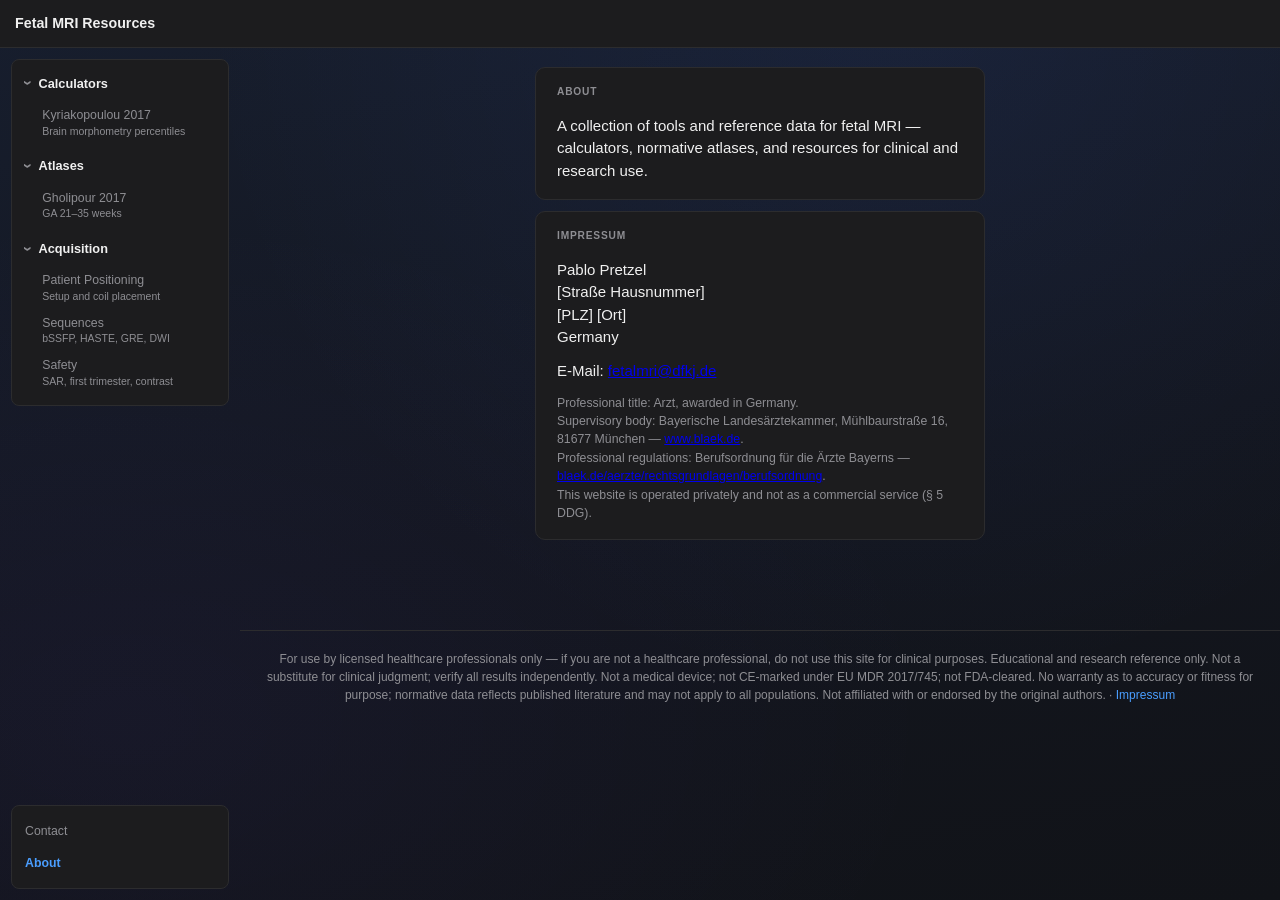
<file: about.html>
<!DOCTYPE html>
<html lang="en">
<head>
  <meta charset="UTF-8">
  <meta name="viewport" content="width=device-width, initial-scale=1.0">
  <title>About — Fetal MRI Resources</title>
  <link rel="stylesheet" href="css/style.css">
  <script src="js/nav.js" defer></script>
</head>
<body>

  <header class="site-header">
    <button class="sidebar-toggle" aria-label="Toggle navigation" aria-controls="sidebar">
      <span></span><span></span><span></span>
    </button>
    <a class="site-brand" href="index.html">Fetal MRI Resources</a>
  </header>

  <aside class="sidebar" id="sidebar">
    <nav class="sidebar-nav">
      <details class="sidebar-section" open>
        <summary>Calculators</summary>
        <ul>
          <li><a href="kyriakopoulou-2017.html">
            Kyriakopoulou 2017
            <span class="link-sub">Brain morphometry percentiles</span>
          </a></li>
        </ul>
      </details>
      <details class="sidebar-section" open>
        <summary>Atlases</summary>
        <ul>
          <li><a href="gholipour-2017.html">
            Gholipour 2017
            <span class="link-sub">GA 21–35 weeks</span>
          </a></li>
        </ul>
      </details>
      <details class="sidebar-section" open>
        <summary>Acquisition</summary>
        <ul>
          <li><a href="acquisition-positioning.html">Patient Positioning
            <span class="link-sub">Setup and coil placement</span>
          </a></li>
          <li><a href="acquisition-sequences.html">Sequences
            <span class="link-sub">bSSFP, HASTE, GRE, DWI</span>
          </a></li>
          <li><a href="acquisition-safety.html">Safety
            <span class="link-sub">SAR, first trimester, contrast</span>
          </a></li>
        </ul>
      </details>
    </nav>
    <nav class="sidebar-nav sidebar-footer-nav">
      <ul>
        <li><a href="contact.html">Contact</a></li>
        <li><a href="about.html" class="active">About</a></li>
      </ul>
    </nav>
  </aside>

  <div class="sidebar-backdrop" id="sidebarBackdrop"></div>

  <main class="contact-section">
    <div class="contact-card">
      <p class="contact-card-title">About</p>
      <p>A collection of tools and reference data for fetal MRI — calculators, normative atlases, and resources for clinical and research use.</p>
    </div>
    <div class="contact-card" id="impressum">
      <p class="contact-card-title">Impressum</p>
      <p>Pablo Pretzel<br>
      [Straße Hausnummer]<br>
      [PLZ] [Ort]<br>
      Germany</p>
      <p style="margin-top:0.75rem;">E-Mail: <a href="mailto:fetalmri@dfkj.de">fetalmri@dfkj.de</a></p>
      <p style="margin-top:0.75rem;font-size:0.82rem;color:var(--muted);">
        Professional title: Arzt, awarded in Germany.<br>
        Supervisory body: Bayerische Landesärztekammer, Mühlbaurstraße 16, 81677 München —
        <a href="https://www.blaek.de" target="_blank" rel="noopener">www.blaek.de</a>.<br>
        Professional regulations: Berufsordnung für die Ärzte Bayerns —
        <a href="https://www.blaek.de/aerzte/rechtsgrundlagen/berufsordnung" target="_blank" rel="noopener">blaek.de/aerzte/rechtsgrundlagen/berufsordnung</a>.<br>
        This website is operated privately and not as a commercial service (§ 5 DDG).
      </p>
    </div>
  </main>

  <footer>
    For use by licensed healthcare professionals only — if you are not a healthcare professional, do not use this site for clinical purposes.
    Educational and research reference only. Not a substitute for clinical judgment; verify all results independently.
    Not a medical device; not CE-marked under EU MDR 2017/745; not FDA-cleared.
    No warranty as to accuracy or fitness for purpose; normative data reflects published literature and may not apply to all populations.
    Not affiliated with or endorsed by the original authors. &middot; <a href="about.html#impressum">Impressum</a>
  </footer>

</body>
</html>
</file>
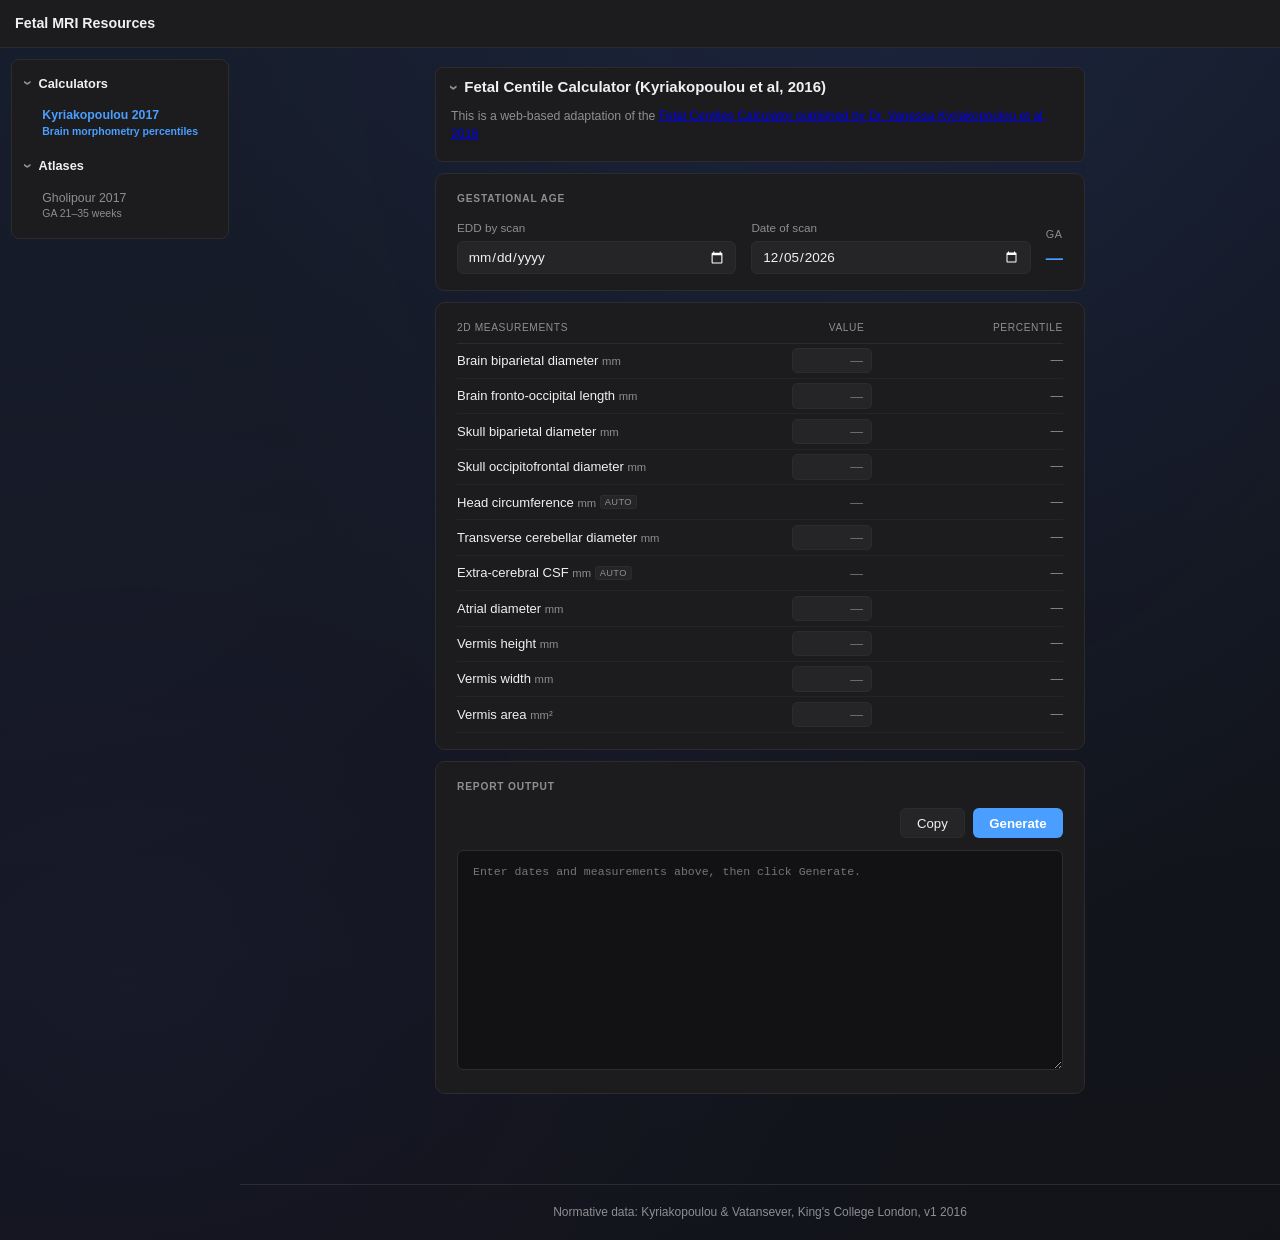
<file: calculator.html>
<!DOCTYPE html>
<html lang="en">
<head>
  <meta charset="UTF-8">
  <meta name="viewport" content="width=device-width, initial-scale=1.0">
  <title>Brain Morphometry Centile Calculator — Fetal MRI Resources</title>
  <link rel="stylesheet" href="css/style.css">
  <script src="js/nav.js" defer></script>
</head>
<body>

  <header class="site-header">
    <button class="sidebar-toggle" aria-label="Toggle navigation" aria-controls="sidebar">
      <span></span><span></span><span></span>
    </button>
    <a class="site-brand" href="index.html">Fetal MRI Resources</a>
  </header>

  <aside class="sidebar" id="sidebar">
    <nav class="sidebar-nav">
      <details class="sidebar-section" open>
        <summary>Calculators</summary>
        <ul>
          <li><a href="calculator.html" class="active">
            Kyriakopoulou 2017
            <span class="link-sub">Brain morphometry percentiles</span>
          </a></li>
        </ul>
      </details>
      <details class="sidebar-section" open>
        <summary>Atlases</summary>
        <ul>
          <li><a href="index.html">
            Gholipour 2017
            <span class="link-sub">GA 21–35 weeks</span>
          </a></li>
        </ul>
      </details>
    </nav>
  </aside>

  <div class="sidebar-backdrop" id="sidebarBackdrop"></div>

  <main class="calc-section">

    <details class="viewer-header-panel" open>
      <summary>Fetal Centile Calculator (Kyriakopoulou et al, 2016)</summary>
      <div class="viewer-header-body">
          <p class="subtitle">This is a web-based adaptation of the <a href="https://www.developingbrain.co.uk/fetalcentiles/">Fetal Centiles Calculator published by Dr. Vanessa Kyriakopoulou et al, 2016</a> </p>
      </div>
    </details>

    <div class="calc-card">
      <div class="calc-card-title">Gestational Age</div>
      <div class="date-row">
        <div class="date-field">
          <label for="edd">EDD by scan</label>
          <input type="date" id="edd">
        </div>
        <div class="date-field">
          <label for="scandate">Date of scan</label>
          <input type="date" id="scandate">
        </div>
        <div class="ga-result">
          <span class="ga-label">GA</span>
          <span class="ga-display" id="gaDisplay">—</span>
        </div>
      </div>
    </div>

    <div class="calc-card">
      <table class="meas-table">
        <thead>
          <tr>
            <th>2D Measurements</th>
            <th style="padding-right:0.5rem">Value</th>
            <th>Percentile</th>
          </tr>
        </thead>
        <tbody>
          <tr>
            <td class="meas-label">Brain biparietal diameter <span class="meas-unit">mm</span></td>
            <td class="meas-input-cell"><input class="meas-input" type="number" id="bpd_brain" min="0" step="0.1" placeholder="—"></td>
            <td class="meas-centile-cell" id="c_bpd_brain">—</td>
          </tr>
          <tr>
            <td class="meas-label">Brain fronto-occipital length <span class="meas-unit">mm</span></td>
            <td class="meas-input-cell"><input class="meas-input" type="number" id="fod_brain" min="0" step="0.1" placeholder="—"></td>
            <td class="meas-centile-cell" id="c_fod_brain">—</td>
          </tr>
          <tr>
            <td class="meas-label">Skull biparietal diameter <span class="meas-unit">mm</span></td>
            <td class="meas-input-cell"><input class="meas-input" type="number" id="bpd_skull" min="0" step="0.1" placeholder="—"></td>
            <td class="meas-centile-cell" id="c_bpd_skull">—</td>
          </tr>
          <tr>
            <td class="meas-label">Skull occipitofrontal diameter <span class="meas-unit">mm</span></td>
            <td class="meas-input-cell"><input class="meas-input" type="number" id="ofd_skull" min="0" step="0.1" placeholder="—"></td>
            <td class="meas-centile-cell" id="c_ofd_skull">—</td>
          </tr>
          <tr>
            <td class="meas-label">Head circumference <span class="meas-unit">mm</span> <span class="meas-auto-tag">auto</span></td>
            <td class="meas-input-cell"><input class="meas-input" type="text" id="hc" readonly placeholder="—"></td>
            <td class="meas-centile-cell" id="c_hc">—</td>
          </tr>
          <tr>
            <td class="meas-label">Transverse cerebellar diameter <span class="meas-unit">mm</span></td>
            <td class="meas-input-cell"><input class="meas-input" type="number" id="tcd" min="0" step="0.1" placeholder="—"></td>
            <td class="meas-centile-cell" id="c_tcd">—</td>
          </tr>
          <tr>
            <td class="meas-label">Extra-cerebral CSF <span class="meas-unit">mm</span> <span class="meas-auto-tag">auto</span></td>
            <td class="meas-input-cell"><input class="meas-input" type="text" id="ecsf" readonly placeholder="—"></td>
            <td class="meas-centile-cell" id="c_ecsf">—</td>
          </tr>
          <tr>
            <td class="meas-label">Atrial diameter <span class="meas-unit">mm</span></td>
            <td class="meas-input-cell"><input class="meas-input" type="number" id="atrium" min="0" step="0.1" placeholder="—"></td>
            <td class="meas-centile-cell" id="c_atrium">—</td>
          </tr>
          <tr>
            <td class="meas-label">Vermis height <span class="meas-unit">mm</span></td>
            <td class="meas-input-cell"><input class="meas-input" type="number" id="vermis_h" min="0" step="0.1" placeholder="—"></td>
            <td class="meas-centile-cell" id="c_vermis_h">—</td>
          </tr>
          <tr>
            <td class="meas-label">Vermis width <span class="meas-unit">mm</span></td>
            <td class="meas-input-cell"><input class="meas-input" type="number" id="vermis_w" min="0" step="0.1" placeholder="—"></td>
            <td class="meas-centile-cell" id="c_vermis_w">—</td>
          </tr>
          <tr>
            <td class="meas-label">Vermis area <span class="meas-unit">mm²</span></td>
            <td class="meas-input-cell"><input class="meas-input" type="number" id="vermis_a" min="0" step="0.1" placeholder="—"></td>
            <td class="meas-centile-cell" id="c_vermis_a">—</td>
          </tr>
        </tbody>
      </table>
    </div>

    <div class="calc-card">
      <div class="calc-card-title">Report Output</div>
      <div class="output-actions">
        <button class="btn-copy" id="btnCopy">Copy</button>
        <button class="btn-generate" id="btnGenerate">Generate</button>
      </div>
      <textarea class="output-textarea" id="outputText" readonly
        placeholder="Enter dates and measurements above, then click Generate."></textarea>
    </div>

  </main>

  <footer>
    Normative data: Kyriakopoulou &amp; Vatansever, King's College London, v1 2016
  </footer>

  <script>
    // ── Error function (Abramowitz & Stegun approximation) ───────────
    function erf(x) {
      const sign = x >= 0 ? 1 : -1;
      x = Math.abs(x);
      const t = 1 / (1 + 0.3275911 * x);
      const y = 1 - (((((1.061405429 * t - 1.453152027) * t) + 1.421413741) * t - 0.284496736) * t + 0.254829592) * t * Math.exp(-x * x);
      return sign * y;
    }

    function normdist(x, mean, sd) {
      return 0.5 * (1 + erf((x - mean) / (sd * Math.SQRT2)));
    }

    // ── Ordinal suffix ───────────────────────────────────────────────
    function ordinal(n) {
      const n10 = n % 10, n100 = n % 100;
      if (n100 >= 11 && n100 <= 13) return `${n}th`;
      if (n10 === 1) return `${n}st`;
      if (n10 === 2) return `${n}nd`;
      if (n10 === 3) return `${n}rd`;
      return `${n}th`;
    }

    function formatCentile(p) {
      if (p < 1)  return '<1st percentile';
      if (p > 99) return '>99th percentile';
      return `${ordinal(Math.round(p))} percentile`;
    }

    // ── Normative polynomial coefficients (Kyriakopoulou 2017) ──────
    // mean(GA) = c[0] + c[1]*GA + c[2]*GA²
    // sd(GA)   = c[0] + c[1]*GA
    const NORMS = {
      bpd_brain: {
        mean: [-4.10103070034808,    2.15796641214556,   0.00745288371870462],
        sd:   [-0.00860905658350885, 0.0964247812880832]
      },
      fod_brain: {
        mean: [-70.0314528061519,    7.35388404172975,  -0.0713232019035459],
        sd:   [1.70886156273044,     0.0476950051407897]
      },
      bpd_skull: {
        mean: [-49.8911774130114,    5.91791531313345,  -0.0552269320569366],
        sd:   [3.08061696569922,    -0.00409764631804949]
      },
      ofd_skull: {
        mean: [-73.3779606807346,    8.1347192926378,   -0.0859071318267954],
        sd:   [2.46167202070241,     0.0398861924065703]
      },
      hc: {
        mean: [-199.669282952826,   22.7627207331827,   -0.228581143692389],
        sd:   [8.36311919198417,    0.0404355183151735]
      },
      tcd: {
        mean: [-11.4734382575368,    1.27358107306175,   0.00975811928717771],
        sd:   [-0.137234091662908,   0.058239782764265]
      },
      ecsf: {
        mean: [-44.5543682103265,    3.650533392397,    -0.0604400737108953],
        sd:   [-0.34287991257886,    0.0736569049728816]
      },
      atrium: {
        mean: [16.6003369575988,    -0.747101287972887,  0.0132196766715267],
        sd:   [2.12569968616966,    -0.0315023655133491]
      },
      vermis_h: {
        mean: [-19.6738459053175,    1.70362413748618,  -0.0160406858650251],
        sd:   [-0.642983978573238,   0.060046327244326]
      },
      vermis_w: {
        mean: [-10.7794551772162,    0.908493085558297, -0.00576665571345983],
        sd:   [-0.372909132540246,   0.040820000507973]
      },
      vermis_a: {
        mean: [-170.091016026814,    7.83323147409762,   0.122690731451513],
        sd:   [-24.262868382227,     1.44062594311489]
      }
    };

    function poly(c, ga) { return c[0] + c[1] * ga + (c[2] || 0) * ga * ga; }

    function computeCentileP(key, value, ga) {
      const n = NORMS[key];
      if (!n) return null;
      const mean = poly(n.mean, ga);
      const sd   = poly(n.sd, ga);
      if (sd <= 0) return null;
      return normdist(value, mean, sd) * 100;
    }

    // ── GA helpers ───────────────────────────────────────────────────
    function gaFromDates(eddStr, scanStr) {
      if (!eddStr || !scanStr) return null;
      const diffDays = (new Date(eddStr) - new Date(scanStr)) / 86400000;
      const ga = (280 - diffDays) / 7;
      return ga > 0 ? ga : null;
    }

    function formatGA(ga) {
      const weeks = Math.floor(ga);
      const days  = Math.round((ga - weeks) * 7);
      return `${weeks} ${days}/7`;
    }

    // ── DOM refs ─────────────────────────────────────────────────────
    const eddInput    = document.getElementById('edd');
    const scanInput   = document.getElementById('scandate');
    const gaDisplay   = document.getElementById('gaDisplay');
    const hcInput     = document.getElementById('hc');
    const ecsfInput   = document.getElementById('ecsf');
    const outputText  = document.getElementById('outputText');
    const btnGenerate = document.getElementById('btnGenerate');
    const btnCopy     = document.getElementById('btnCopy');

    // Field definitions — order determines report row order
    const FIELDS = [
      { id: 'bpd_brain', label: 'Brain BPD',               unit: 'mm',  auto: false },
      { id: 'fod_brain', label: 'Brain FOL',               unit: 'mm',  auto: false },
      { id: 'bpd_skull', label: 'Skull BPD',               unit: 'mm',  auto: false },
      { id: 'ofd_skull', label: 'Skull OFD',               unit: 'mm',  auto: false },
      { id: 'hc',        label: 'Head circumference',      unit: 'mm',  auto: true  },
      { id: 'tcd',       label: 'TCD',                     unit: 'mm',  auto: false },
      { id: 'ecsf',      label: 'Extra-cerebral CSF',      unit: 'mm',  auto: true  },
      { id: 'atrium',    label: 'Atrial diameter',         unit: 'mm',  auto: false },
      { id: 'vermis_h',  label: 'Vermis height',           unit: 'mm',  auto: false },
      { id: 'vermis_w',  label: 'Vermis width',            unit: 'mm',  auto: false },
      { id: 'vermis_a',  label: 'Vermis area',             unit: 'mm²', auto: false },
    ];

    // ── Live recalculation ───────────────────────────────────────────
    function recalc() {
      const ga = gaFromDates(eddInput.value, scanInput.value);
      gaDisplay.textContent = ga !== null ? formatGA(ga) : '—';

      const bpd_brain = parseFloat(document.getElementById('bpd_brain').value);
      const bpd_skull = parseFloat(document.getElementById('bpd_skull').value);
      const ofd_skull = parseFloat(document.getElementById('ofd_skull').value);

      const hcVal   = (!isNaN(bpd_skull) && !isNaN(ofd_skull)) ? 1.62 * (bpd_skull + ofd_skull) : NaN;
      const ecsfVal = (!isNaN(bpd_skull) && !isNaN(bpd_brain)) ? bpd_skull - bpd_brain : NaN;

      hcInput.value   = isNaN(hcVal)   ? '' : hcVal.toFixed(1);
      ecsfInput.value = isNaN(ecsfVal) ? '' : ecsfVal.toFixed(1);

      FIELDS.forEach(f => {
        const el  = document.getElementById(f.id);
        const cEl = document.getElementById('c_' + f.id);
        const val = f.id === 'hc'   ? hcVal
                  : f.id === 'ecsf' ? ecsfVal
                  : parseFloat(el.value);

        if (isNaN(val) || ga === null) {
          cEl.textContent = '—';
          cEl.className = 'meas-centile-cell';
          return;
        }

        const p = computeCentileP(f.id, val, ga);
        if (p === null) { cEl.textContent = '—'; cEl.className = 'meas-centile-cell'; return; }

        cEl.textContent = formatCentile(p);
        cEl.className = 'meas-centile-cell has-value' + (p < 1 || p > 99 ? ' extreme' : '');
      });
    }

    // ── Generate report text ─────────────────────────────────────────
    function generateReport() {
      const ga    = gaFromDates(eddInput.value, scanInput.value);
      const gaStr = ga !== null ? `${formatGA(ga)} weeks` : '? weeks';
      const hcVal   = parseFloat(hcInput.value);
      const ecsfVal = parseFloat(ecsfInput.value);

      const COL_LABEL = Math.max(...FIELDS.map(f => f.label.length)) + 1; // +1 for ":"
      const header = `Fetal Brain Morphometry (${gaStr})`;
      const rule   = '─'.repeat(header.length);

      const rows = FIELDS.map(f => {
        const el  = document.getElementById(f.id);
        const cEl = document.getElementById('c_' + f.id);
        const val = f.id === 'hc'   ? hcVal
                  : f.id === 'ecsf' ? ecsfVal
                  : parseFloat(el.value);

        const labelCol = (f.label + ':').padEnd(COL_LABEL);
        const autoStr  = f.auto ? '  [calculated]' : '';

        if (isNaN(val) || cEl.textContent === '—') {
          return `${labelCol}  ${'—'.padStart(10)}   —${autoStr}`;
        }

        const decimals = f.id === 'vermis_a' ? 0 : 1;
        const valStr   = `${val.toFixed(decimals)} ${f.unit}`;
        return `${labelCol}  ${valStr.padStart(10)}   ${cEl.textContent}${autoStr}`;
      });

      outputText.value = [header, rule, ...rows, rule,
        "Reference: Kyriakopoulou & Vatansever, King's College London, 2016"
      ].join('\n');
    }

    // ── Button handlers ──────────────────────────────────────────────
    btnGenerate.addEventListener('click', generateReport);

    btnCopy.addEventListener('click', () => {
      if (!outputText.value) return;
      navigator.clipboard.writeText(outputText.value).then(() => {
        const orig = btnCopy.textContent;
        btnCopy.textContent = 'Copied!';
        setTimeout(() => { btnCopy.textContent = orig; }, 1500);
      });
    });

    // ── Wire inputs ──────────────────────────────────────────────────
    scanInput.value = new Date().toISOString().slice(0, 10);
    [eddInput, scanInput].forEach(el => el.addEventListener('change', recalc));
    FIELDS.filter(f => !f.auto).forEach(f =>
      document.getElementById(f.id).addEventListener('input', recalc)
    );

  </script>

</body>
</html>
</file>
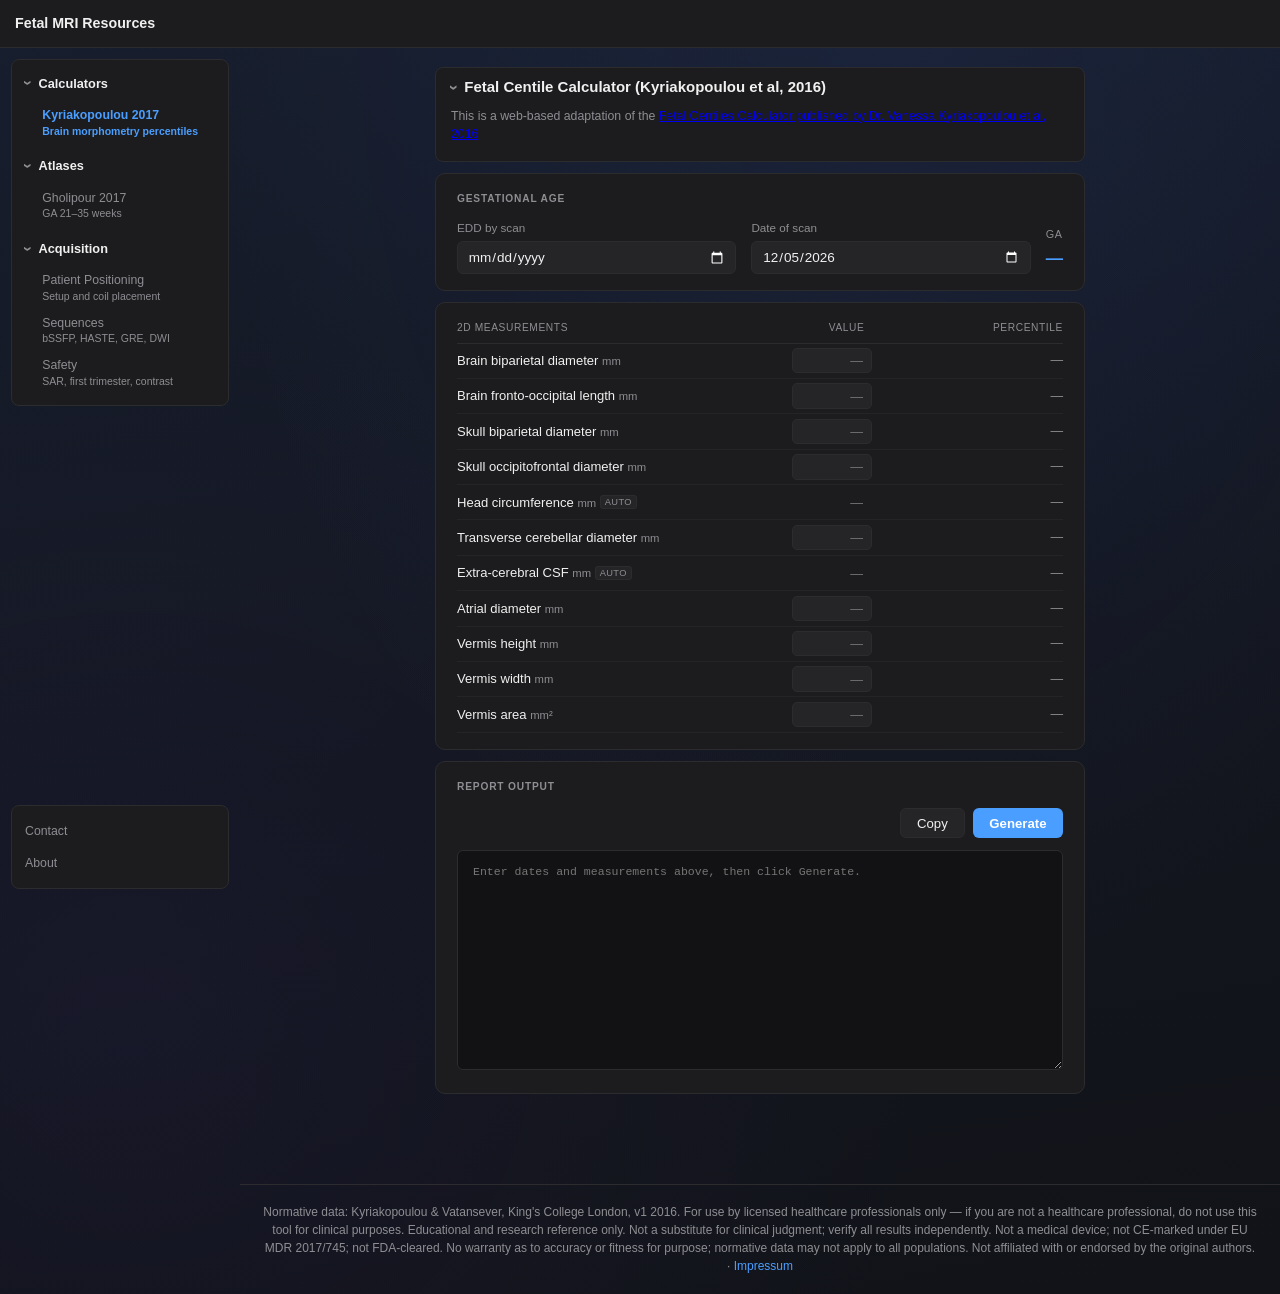
<file: kyriakopoulou-2017.html>
<!DOCTYPE html>
<html lang="en">
<head>
  <meta charset="UTF-8">
  <meta name="viewport" content="width=device-width, initial-scale=1.0">
  <title>Brain Morphometry Centile Calculator — Fetal MRI Resources</title>
  <link rel="stylesheet" href="css/style.css">
  <script src="js/nav.js" defer></script>
</head>
<body>

  <header class="site-header">
    <button class="sidebar-toggle" aria-label="Toggle navigation" aria-controls="sidebar">
      <span></span><span></span><span></span>
    </button>
    <a class="site-brand" href="index.html">Fetal MRI Resources</a>
  </header>

  <aside class="sidebar" id="sidebar">
    <nav class="sidebar-nav">
      <details class="sidebar-section" open>
        <summary>Calculators</summary>
        <ul>
          <li><a href="kyriakopoulou-2017.html" class="active">
            Kyriakopoulou 2017
            <span class="link-sub">Brain morphometry percentiles</span>
          </a></li>
        </ul>
      </details>
      <details class="sidebar-section" open>
        <summary>Atlases</summary>
        <ul>
          <li><a href="gholipour-2017.html">
            Gholipour 2017
            <span class="link-sub">GA 21–35 weeks</span>
          </a></li>
        </ul>
      </details>
      <details class="sidebar-section" open>
        <summary>Acquisition</summary>
        <ul>
          <li><a href="acquisition-positioning.html">Patient Positioning
            <span class="link-sub">Setup and coil placement</span>
          </a></li>
          <li><a href="acquisition-sequences.html">Sequences
            <span class="link-sub">bSSFP, HASTE, GRE, DWI</span>
          </a></li>
          <li><a href="acquisition-safety.html">Safety
            <span class="link-sub">SAR, first trimester, contrast</span>
          </a></li>
        </ul>
      </details>
    </nav>
    <nav class="sidebar-nav sidebar-footer-nav">
      <ul>
        <li><a href="contact.html">Contact</a></li>
        <li><a href="about.html">About</a></li>
      </ul>
    </nav>
  </aside>

  <div class="sidebar-backdrop" id="sidebarBackdrop"></div>

  <main class="calc-section">

    <details class="viewer-header-panel" open>
      <summary>Fetal Centile Calculator (Kyriakopoulou et al, 2016)</summary>
      <div class="viewer-header-body">
          <p class="subtitle">This is a web-based adaptation of the <a href="https://www.developingbrain.co.uk/fetalcentiles/">Fetal Centiles Calculator published by Dr. Vanessa Kyriakopoulou et al, 2016</a> </p>
      </div>
    </details>

    <div class="calc-card">
      <div class="calc-card-title">Gestational Age</div>
      <div class="date-row">
        <div class="date-field">
          <label for="edd">EDD by scan</label>
          <input type="date" id="edd">
        </div>
        <div class="date-field">
          <label for="scandate">Date of scan</label>
          <input type="date" id="scandate">
        </div>
        <div class="ga-result">
          <span class="ga-label">GA</span>
          <span class="ga-display" id="gaDisplay">—</span>
        </div>
      </div>
    </div>

    <div class="calc-card">
      <table class="meas-table">
        <thead>
          <tr>
            <th>2D Measurements</th>
            <th style="padding-right:0.5rem">Value</th>
            <th>Percentile</th>
          </tr>
        </thead>
        <tbody>
          <tr>
            <td class="meas-label">Brain biparietal diameter <span class="meas-unit">mm</span></td>
            <td class="meas-input-cell"><input class="meas-input" type="number" id="bpd_brain" min="0" step="0.1" placeholder="—"></td>
            <td class="meas-centile-cell" id="c_bpd_brain">—</td>
          </tr>
          <tr>
            <td class="meas-label">Brain fronto-occipital length <span class="meas-unit">mm</span></td>
            <td class="meas-input-cell"><input class="meas-input" type="number" id="fod_brain" min="0" step="0.1" placeholder="—"></td>
            <td class="meas-centile-cell" id="c_fod_brain">—</td>
          </tr>
          <tr>
            <td class="meas-label">Skull biparietal diameter <span class="meas-unit">mm</span></td>
            <td class="meas-input-cell"><input class="meas-input" type="number" id="bpd_skull" min="0" step="0.1" placeholder="—"></td>
            <td class="meas-centile-cell" id="c_bpd_skull">—</td>
          </tr>
          <tr>
            <td class="meas-label">Skull occipitofrontal diameter <span class="meas-unit">mm</span></td>
            <td class="meas-input-cell"><input class="meas-input" type="number" id="ofd_skull" min="0" step="0.1" placeholder="—"></td>
            <td class="meas-centile-cell" id="c_ofd_skull">—</td>
          </tr>
          <tr>
            <td class="meas-label">Head circumference <span class="meas-unit">mm</span> <span class="meas-auto-tag">auto</span></td>
            <td class="meas-input-cell"><input class="meas-input" type="text" id="hc" readonly placeholder="—"></td>
            <td class="meas-centile-cell" id="c_hc">—</td>
          </tr>
          <tr>
            <td class="meas-label">Transverse cerebellar diameter <span class="meas-unit">mm</span></td>
            <td class="meas-input-cell"><input class="meas-input" type="number" id="tcd" min="0" step="0.1" placeholder="—"></td>
            <td class="meas-centile-cell" id="c_tcd">—</td>
          </tr>
          <tr>
            <td class="meas-label">Extra-cerebral CSF <span class="meas-unit">mm</span> <span class="meas-auto-tag">auto</span></td>
            <td class="meas-input-cell"><input class="meas-input" type="text" id="ecsf" readonly placeholder="—"></td>
            <td class="meas-centile-cell" id="c_ecsf">—</td>
          </tr>
          <tr>
            <td class="meas-label">Atrial diameter <span class="meas-unit">mm</span></td>
            <td class="meas-input-cell"><input class="meas-input" type="number" id="atrium" min="0" step="0.1" placeholder="—"></td>
            <td class="meas-centile-cell" id="c_atrium">—</td>
          </tr>
          <tr>
            <td class="meas-label">Vermis height <span class="meas-unit">mm</span></td>
            <td class="meas-input-cell"><input class="meas-input" type="number" id="vermis_h" min="0" step="0.1" placeholder="—"></td>
            <td class="meas-centile-cell" id="c_vermis_h">—</td>
          </tr>
          <tr>
            <td class="meas-label">Vermis width <span class="meas-unit">mm</span></td>
            <td class="meas-input-cell"><input class="meas-input" type="number" id="vermis_w" min="0" step="0.1" placeholder="—"></td>
            <td class="meas-centile-cell" id="c_vermis_w">—</td>
          </tr>
          <tr>
            <td class="meas-label">Vermis area <span class="meas-unit">mm²</span></td>
            <td class="meas-input-cell"><input class="meas-input" type="number" id="vermis_a" min="0" step="0.1" placeholder="—"></td>
            <td class="meas-centile-cell" id="c_vermis_a">—</td>
          </tr>
        </tbody>
      </table>
    </div>

    <div class="calc-card">
      <div class="calc-card-title">Report Output</div>
      <div class="output-actions">
        <button class="btn-copy" id="btnCopy">Copy</button>
        <button class="btn-generate" id="btnGenerate">Generate</button>
      </div>
      <textarea class="output-textarea" id="outputText" readonly
        placeholder="Enter dates and measurements above, then click Generate."></textarea>
    </div>

  </main>

  <footer>
    Normative data: Kyriakopoulou &amp; Vatansever, King's College London, v1 2016.
    For use by licensed healthcare professionals only — if you are not a healthcare professional, do not use this tool for clinical purposes.
    Educational and research reference only. Not a substitute for clinical judgment; verify all results independently.
    Not a medical device; not CE-marked under EU MDR 2017/745; not FDA-cleared.
    No warranty as to accuracy or fitness for purpose; normative data may not apply to all populations.
    Not affiliated with or endorsed by the original authors. &middot; <a href="about.html#impressum">Impressum</a>
  </footer>

  <script>
    // ── Error function (Abramowitz & Stegun approximation) ───────────
    function erf(x) {
      const sign = x >= 0 ? 1 : -1;
      x = Math.abs(x);
      const t = 1 / (1 + 0.3275911 * x);
      const y = 1 - (((((1.061405429 * t - 1.453152027) * t) + 1.421413741) * t - 0.284496736) * t + 0.254829592) * t * Math.exp(-x * x);
      return sign * y;
    }

    function normdist(x, mean, sd) {
      return 0.5 * (1 + erf((x - mean) / (sd * Math.SQRT2)));
    }

    // ── Ordinal suffix ───────────────────────────────────────────────
    function ordinal(n) {
      const n10 = n % 10, n100 = n % 100;
      if (n100 >= 11 && n100 <= 13) return `${n}th`;
      if (n10 === 1) return `${n}st`;
      if (n10 === 2) return `${n}nd`;
      if (n10 === 3) return `${n}rd`;
      return `${n}th`;
    }

    function formatCentile(p) {
      if (p < 1)  return '<1st percentile';
      if (p > 99) return '>99th percentile';
      return `${ordinal(Math.round(p))} percentile`;
    }

    // ── Normative polynomial coefficients (Kyriakopoulou 2017) ──────
    // mean(GA) = c[0] + c[1]*GA + c[2]*GA²
    // sd(GA)   = c[0] + c[1]*GA
    const NORMS = {
      bpd_brain: {
        mean: [-4.10103070034808,    2.15796641214556,   0.00745288371870462],
        sd:   [-0.00860905658350885, 0.0964247812880832]
      },
      fod_brain: {
        mean: [-70.0314528061519,    7.35388404172975,  -0.0713232019035459],
        sd:   [1.70886156273044,     0.0476950051407897]
      },
      bpd_skull: {
        mean: [-49.8911774130114,    5.91791531313345,  -0.0552269320569366],
        sd:   [3.08061696569922,    -0.00409764631804949]
      },
      ofd_skull: {
        mean: [-73.3779606807346,    8.1347192926378,   -0.0859071318267954],
        sd:   [2.46167202070241,     0.0398861924065703]
      },
      hc: {
        mean: [-199.669282952826,   22.7627207331827,   -0.228581143692389],
        sd:   [8.36311919198417,    0.0404355183151735]
      },
      tcd: {
        mean: [-11.4734382575368,    1.27358107306175,   0.00975811928717771],
        sd:   [-0.137234091662908,   0.058239782764265]
      },
      ecsf: {
        mean: [-44.5543682103265,    3.650533392397,    -0.0604400737108953],
        sd:   [-0.34287991257886,    0.0736569049728816]
      },
      atrium: {
        mean: [16.6003369575988,    -0.747101287972887,  0.0132196766715267],
        sd:   [2.12569968616966,    -0.0315023655133491]
      },
      vermis_h: {
        mean: [-19.6738459053175,    1.70362413748618,  -0.0160406858650251],
        sd:   [-0.642983978573238,   0.060046327244326]
      },
      vermis_w: {
        mean: [-10.7794551772162,    0.908493085558297, -0.00576665571345983],
        sd:   [-0.372909132540246,   0.040820000507973]
      },
      vermis_a: {
        mean: [-170.091016026814,    7.83323147409762,   0.122690731451513],
        sd:   [-24.262868382227,     1.44062594311489]
      }
    };

    function poly(c, ga) { return c[0] + c[1] * ga + (c[2] || 0) * ga * ga; }

    function computeCentileP(key, value, ga) {
      const n = NORMS[key];
      if (!n) return null;
      const mean = poly(n.mean, ga);
      const sd   = poly(n.sd, ga);
      if (sd <= 0) return null;
      return normdist(value, mean, sd) * 100;
    }

    // ── GA helpers ───────────────────────────────────────────────────
    function gaFromDates(eddStr, scanStr) {
      if (!eddStr || !scanStr) return null;
      const diffDays = (new Date(eddStr) - new Date(scanStr)) / 86400000;
      const ga = (280 - diffDays) / 7;
      return ga > 0 ? ga : null;
    }

    function formatGA(ga) {
      const weeks = Math.floor(ga);
      const days  = Math.round((ga - weeks) * 7);
      return `${weeks} ${days}/7`;
    }

    // ── DOM refs ─────────────────────────────────────────────────────
    const eddInput    = document.getElementById('edd');
    const scanInput   = document.getElementById('scandate');
    const gaDisplay   = document.getElementById('gaDisplay');
    const hcInput     = document.getElementById('hc');
    const ecsfInput   = document.getElementById('ecsf');
    const outputText  = document.getElementById('outputText');
    const btnGenerate = document.getElementById('btnGenerate');
    const btnCopy     = document.getElementById('btnCopy');

    // Field definitions — order determines report row order
    const FIELDS = [
      { id: 'bpd_brain', label: 'Brain BPD',               unit: 'mm',  auto: false },
      { id: 'fod_brain', label: 'Brain FOL',               unit: 'mm',  auto: false },
      { id: 'bpd_skull', label: 'Skull BPD',               unit: 'mm',  auto: false },
      { id: 'ofd_skull', label: 'Skull OFD',               unit: 'mm',  auto: false },
      { id: 'hc',        label: 'Head circumference',      unit: 'mm',  auto: true  },
      { id: 'tcd',       label: 'TCD',                     unit: 'mm',  auto: false },
      { id: 'ecsf',      label: 'Extra-cerebral CSF',      unit: 'mm',  auto: true  },
      { id: 'atrium',    label: 'Atrial diameter',         unit: 'mm',  auto: false },
      { id: 'vermis_h',  label: 'Vermis height',           unit: 'mm',  auto: false },
      { id: 'vermis_w',  label: 'Vermis width',            unit: 'mm',  auto: false },
      { id: 'vermis_a',  label: 'Vermis area',             unit: 'mm²', auto: false },
    ];

    // ── Live recalculation ───────────────────────────────────────────
    function recalc() {
      const ga = gaFromDates(eddInput.value, scanInput.value);
      gaDisplay.textContent = ga !== null ? formatGA(ga) : '—';

      const bpd_brain = parseFloat(document.getElementById('bpd_brain').value);
      const bpd_skull = parseFloat(document.getElementById('bpd_skull').value);
      const ofd_skull = parseFloat(document.getElementById('ofd_skull').value);

      const hcVal   = (!isNaN(bpd_skull) && !isNaN(ofd_skull)) ? 1.62 * (bpd_skull + ofd_skull) : NaN;
      const ecsfVal = (!isNaN(bpd_skull) && !isNaN(bpd_brain)) ? bpd_skull - bpd_brain : NaN;

      hcInput.value   = isNaN(hcVal)   ? '' : hcVal.toFixed(1);
      ecsfInput.value = isNaN(ecsfVal) ? '' : ecsfVal.toFixed(1);

      FIELDS.forEach(f => {
        const el  = document.getElementById(f.id);
        const cEl = document.getElementById('c_' + f.id);
        const val = f.id === 'hc'   ? hcVal
                  : f.id === 'ecsf' ? ecsfVal
                  : parseFloat(el.value);

        if (isNaN(val) || ga === null) {
          cEl.textContent = '—';
          cEl.className = 'meas-centile-cell';
          return;
        }

        const p = computeCentileP(f.id, val, ga);
        if (p === null) { cEl.textContent = '—'; cEl.className = 'meas-centile-cell'; return; }

        cEl.textContent = formatCentile(p);
        cEl.className = 'meas-centile-cell has-value' + (p < 1 || p > 99 ? ' extreme' : '');
      });
    }

    // ── Generate report text ─────────────────────────────────────────
    function generateReport() {
      const ga    = gaFromDates(eddInput.value, scanInput.value);
      const gaStr = ga !== null ? `${formatGA(ga)} weeks` : '? weeks';
      const hcVal   = parseFloat(hcInput.value);
      const ecsfVal = parseFloat(ecsfInput.value);

      const COL_LABEL = Math.max(...FIELDS.map(f => f.label.length)) + 1; // +1 for ":"
      const header = `Fetal Brain Morphometry (${gaStr})`;
      const rule   = '─'.repeat(header.length);

      const rows = FIELDS.map(f => {
        const el  = document.getElementById(f.id);
        const cEl = document.getElementById('c_' + f.id);
        const val = f.id === 'hc'   ? hcVal
                  : f.id === 'ecsf' ? ecsfVal
                  : parseFloat(el.value);

        const labelCol = (f.label + ':').padEnd(COL_LABEL);
        const autoStr  = f.auto ? '  [calculated]' : '';

        if (isNaN(val) || cEl.textContent === '—') {
          return `${labelCol}  ${'—'.padStart(10)}   —${autoStr}`;
        }

        const decimals = f.id === 'vermis_a' ? 0 : 1;
        const valStr   = `${val.toFixed(decimals)} ${f.unit}`;
        return `${labelCol}  ${valStr.padStart(10)}   ${cEl.textContent}${autoStr}`;
      });

      outputText.value = [header, rule, ...rows, rule,
        "Reference: Kyriakopoulou & Vatansever, King's College London, 2016"
      ].join('\n');
    }

    // ── Button handlers ──────────────────────────────────────────────
    btnGenerate.addEventListener('click', generateReport);

    btnCopy.addEventListener('click', () => {
      if (!outputText.value) return;
      navigator.clipboard.writeText(outputText.value).then(() => {
        const orig = btnCopy.textContent;
        btnCopy.textContent = 'Copied!';
        setTimeout(() => { btnCopy.textContent = orig; }, 1500);
      });
    });

    // ── Wire inputs ──────────────────────────────────────────────────
    scanInput.value = new Date().toISOString().slice(0, 10);
    [eddInput, scanInput].forEach(el => el.addEventListener('change', recalc));
    FIELDS.filter(f => !f.auto).forEach(f =>
      document.getElementById(f.id).addEventListener('input', recalc)
    );

  </script>


</body>
</html>
</file>
<file: css/style.css>
*, *::before, *::after {
  box-sizing: border-box;
  margin: 0;
  padding: 0;
}

:root {
  --bg: #111;
  --surface: #1c1c1e;
  --surface2: #252528;
  --border: #2c2c2e;
  --text: #f0f0f0;
  --muted: #8e8e93;
  --accent: #4a9eff;
  --accent-glow: rgba(74, 158, 255, 0.35);
  --header-height: 48px;
  --sidebar-width: 240px;
}

html {
  min-height: 100%;
}

html, body {
  background:
    radial-gradient(ellipse at 70% 0%, rgba(74, 120, 255, 0.08) 0%, transparent 55%),
    radial-gradient(ellipse at 10% 80%, rgba(120, 80, 255, 0.05) 0%, transparent 50%),
    linear-gradient(170deg, #171e2e 0%, #13161f 55%, #111318 100%);
  color: var(--text);
  font-family: -apple-system, BlinkMacSystemFont, "Segoe UI", Helvetica, Arial, sans-serif;
  font-size: 15px;
  line-height: 1.5;
}

body {
  padding-top: var(--header-height);
  padding-left: var(--sidebar-width);
  display: flex;
  flex-direction: column;
  min-height: 100dvh;
}

/* ── Top header ── */
.site-header {
  position: fixed;
  top: 0;
  left: 0;
  right: 0;
  z-index: 100;
  height: var(--header-height);
  background: var(--surface);
  border-bottom: 1px solid var(--border);
  display: flex;
  align-items: center;
  padding: 0 1rem;
  gap: 0.75rem;
}

.site-brand {
  font-size: 0.95rem;
  font-weight: 600;
  color: var(--text);
  text-decoration: none;
  white-space: nowrap;
}

/* ── Sidebar ── */
.sidebar {
  position: fixed;
  top: var(--header-height);
  left: 0;
  bottom: 0;
  width: var(--sidebar-width);
  padding: 0.75rem;
  overflow-y: auto;
  z-index: 90;
  display: flex;
  flex-direction: column;
  gap: 0.5rem;
}

.sidebar-nav {
  background: var(--surface);
  border: 1px solid var(--border);
  border-radius: 8px;
  padding: 0.4rem 0;
}

.sidebar-section > summary {
  display: flex;
  align-items: center;
  padding: 0.5rem 0.85rem;
  font-size: 0.85rem;
  font-weight: 600;
  color: var(--text);
  cursor: pointer;
  list-style: none;
  user-select: none;
  gap: 0.55rem;
}

.sidebar-section > summary::-webkit-details-marker { display: none; }

.sidebar-section > summary::before {
  content: '›';
  font-size: 1.05rem;
  color: var(--muted);
  transition: transform 0.2s ease;
  line-height: 1;
  display: inline-block;
}

.sidebar-section[open] > summary::before {
  transform: rotate(90deg);
}

.sidebar-section ul {
  list-style: none;
  padding: 0.1rem 0 0.3rem;
}

.sidebar-section ul li a {
  display: block;
  padding: 0.4rem 0.9rem 0.4rem 2rem;
  font-size: 0.82rem;
  line-height: 1.25;
  color: var(--muted);
  text-decoration: none;
  transition: color 0.15s;
}

.sidebar-section ul li a .link-sub {
  display: block;
  margin-top: 0.1rem;
  font-size: 0.7rem;
  line-height: 1.3;
}

.sidebar-section ul li a:hover {
  color: var(--text);
}

.sidebar-section ul li a.active {
  color: var(--accent);
  font-weight: 600;
}

/* ── Sidebar backdrop (mobile only) ── */
.sidebar-backdrop {
  display: none;
  position: fixed;
  top: var(--header-height);
  left: 0;
  right: 0;
  bottom: 0;
  background: rgba(0, 0, 0, 0.5);
  z-index: 80;
}

.sidebar-backdrop.open {
  display: block;
}

/* ── Sidebar toggle (mobile burger) ── */
.sidebar-toggle {
  display: none;
  background: none;
  border: none;
  cursor: pointer;
  padding: 4px;
  flex-direction: column;
}

.sidebar-toggle span {
  display: block;
  width: 22px;
  height: 2px;
  background: var(--text);
  margin: 4px 0;
  border-radius: 1px;
  transform-origin: center;
  transition: transform 0.2s ease, opacity 0.15s ease;
}

.sidebar-toggle.open span:nth-child(1) {
  transform: translateY(10px) rotate(45deg);
}

.sidebar-toggle.open span:nth-child(2) {
  opacity: 0;
}

.sidebar-toggle.open span:nth-child(3) {
  transform: translateY(-10px) rotate(-45deg);
}

/* ── Viewer section ── */
.viewer-section {
  padding: 0.65rem 0.9rem;
  display: flex;
  flex-direction: column;
  gap: 0.5rem;
  height: calc(100vh - var(--header-height));
  height: calc(100dvh - var(--header-height));
}

/* ── Collapsible header panel ── */
.viewer-header-panel {
  flex-shrink: 0;
  background: var(--surface);
  border: 1px solid var(--border);
  border-radius: 8px;
  overflow: hidden;
}

.viewer-header-panel summary {
  display: flex;
  align-items: center;
  padding: 0.55rem 1rem;
  font-size: 1rem;
  font-weight: 600;
  cursor: pointer;
  list-style: none;
  user-select: none;
  gap: 0.5rem;
}

.viewer-header-panel summary::-webkit-details-marker { display: none; }

.viewer-header-panel summary::before {
  content: '›';
  font-size: 1.15rem;
  color: var(--muted);
  transition: transform 0.2s ease;
  line-height: 1;
  display: inline-block;
}

.viewer-header-panel[open] summary::before {
  transform: rotate(90deg);
}

.viewer-header-body {
  padding: 0 1rem 0.65rem;
}

.viewer-header-panel .subtitle {
  color: var(--muted);
  font-size: 0.82rem;
  margin-bottom: 0.5rem;
}

.header-meta {
  display: flex;
  flex-wrap: wrap;
  gap: 0.2rem 1.4rem;
  padding-top: 0.5rem;
  border-top: 1px solid var(--border);
}

.meta-item {
  display: flex;
  align-items: baseline;
  gap: 0.35rem;
  font-size: 0.8rem;
  font-weight: 500;
  color: var(--text);
}

.meta-label {
  font-size: 0.67rem;
  text-transform: uppercase;
  letter-spacing: 0.06em;
  color: var(--muted);
  font-weight: 500;
}

.meta-static {
  color: var(--muted);
  font-weight: 400;
}

/* ── Age Selector Panel ── */
.age-selector-panel {
  position: relative;
  flex-shrink: 0;
  padding: 0.55rem 1rem;
  background: var(--surface);
  border: 1px solid var(--border);
  border-radius: 8px;
  display: flex;
  flex-direction: column;
  gap: 0.5rem;
  overflow: hidden;
}

/* Top accent stripe */
.age-selector-panel::before {
  content: '';
  position: absolute;
  top: 0;
  left: 0;
  right: 0;
  height: 3px;
  background: linear-gradient(90deg, var(--accent) 0%, #a78bfa 100%);
}

.age-selector-label {
  font-size: 0.95rem;
  font-weight: 600;
  color: var(--text);
}

/* ── Pills ── */
.age-pills {
  display: flex;
  flex-wrap: wrap;
  gap: 0.28rem;
}

.age-pill {
  display: inline-flex;
  align-items: center;
  justify-content: center;
  min-width: 2.2rem;
  height: 1.9rem;
  padding: 0 0.5rem;
  border-radius: 20px;
  border: 1px solid var(--border);
  background: var(--surface2);
  color: var(--muted);
  font-size: 0.82rem;
  font-weight: 500;
  cursor: pointer;
  font-family: inherit;
  line-height: 1;
  transition: background 0.15s, border-color 0.15s, color 0.15s, box-shadow 0.15s, transform 0.1s;
  user-select: none;
}

.age-pill:hover:not(:disabled):not(.active) {
  background: #2e2e32;
  border-color: #555;
  color: var(--text);
  transform: translateY(-1px);
}

.age-pill.active {
  background: var(--accent);
  border-color: var(--accent);
  color: #fff;
  font-weight: 600;
  box-shadow: 0 0 0 3px var(--accent-glow), 0 2px 8px rgba(74, 158, 255, 0.4);
  transform: translateY(-1px);
}

.age-pill:disabled {
  opacity: 0.28;
  cursor: default;
  transform: none;
}

.age-pill.unavailable {
  opacity: 0.18;
  cursor: not-allowed;
  text-decoration: line-through;
}

/* Brief pulse while NiiVue is loading the clicked atlas */
.age-pill.switching {
  animation: pill-pulse 0.6s ease-in-out infinite;
  border-color: var(--accent);
  color: var(--accent);
}

@keyframes pill-pulse {
  0%, 100% { box-shadow: 0 0 0 0 var(--accent-glow); }
  50%       { box-shadow: 0 0 0 5px transparent; }
}

/* ── Preload progress bar ── */
.preload-wrap {
  display: flex;
  flex-direction: column;
  gap: 0.3rem;
  transition: opacity 0.6s ease;
}

.preload-wrap.done {
  opacity: 0;
  pointer-events: none;
}

.preload-bar-track {
  height: 3px;
  background: var(--border);
  border-radius: 2px;
  overflow: hidden;
}

.preload-bar-fill {
  height: 100%;
  width: 0%;
  background: linear-gradient(90deg, var(--accent), #a78bfa);
  border-radius: 2px;
  transition: width 0.25s ease;
}

.preload-text {
  font-size: 0.72rem;
  color: var(--muted);
  text-align: right;
}

/* ── Canvas ── */
.canvas-wrap {
  flex: 1 1 0;
  min-height: 0;
  width: 100%;
  background: #000;
  border-radius: 8px;
  overflow: hidden;
  position: relative;
  box-shadow: 0 0 0 1px rgba(255,255,255,0.06), 0 8px 40px rgba(0,0,0,0.55);
}

#gl {
  width: 100%;
  height: 100%;
  display: block;
}

/* ── Loading overlay ── */
.loading-overlay {
  position: absolute;
  inset: 0;
  display: flex;
  flex-direction: column;
  align-items: center;
  justify-content: center;
  background: rgba(0, 0, 0, 0.92);
  gap: 0.75rem;
  font-size: 0.85rem;
  color: var(--muted);
  pointer-events: none;
  transition: opacity 0.35s;
}

.loading-overlay.hidden {
  opacity: 0;
}

.spinner {
  width: 28px;
  height: 28px;
  border: 3px solid var(--border);
  border-top-color: var(--accent);
  border-radius: 50%;
  animation: spin 0.8s linear infinite;
}

@keyframes spin {
  to { transform: rotate(360deg); }
}

.overlay-error {
  color: #ff6b6b;
  font-size: 0.85rem;
  text-align: center;
  padding: 0 1.5rem;
}

/* ── Controls hint ── */
.controls-hint {
  flex-shrink: 0;
  font-size: 0.72rem;
  color: var(--muted);
}

.controls-hint kbd {
  display: inline-block;
  padding: 1px 5px;
  border: 1px solid var(--border);
  border-radius: 3px;
  font-size: 0.75rem;
  font-family: inherit;
  background: var(--surface);
}

/* ── Sidebar footer nav (pinned bottom) ── */
.sidebar-footer-nav {
  margin-top: auto;
}

.sidebar-footer-nav ul {
  list-style: none;
  padding: 0.2rem 0;
}

.sidebar-footer-nav ul li a {
  display: block;
  padding: 0.45rem 0.85rem;
  font-size: 0.82rem;
  color: var(--muted);
  text-decoration: none;
  transition: color 0.15s;
}

.sidebar-footer-nav ul li a:hover {
  color: var(--text);
}

.sidebar-footer-nav ul li a.active {
  color: var(--accent);
  font-weight: 600;
}

/* ── Footer ── */
footer {
  margin-top: 3rem;
  padding: 1.25rem 1.5rem;
  border-top: 1px solid var(--border);
  font-size: 0.8rem;
  color: var(--muted);
  text-align: center;
}

footer a {
  color: var(--accent);
  text-decoration: none;
}

/* ── Landing page ── */
.landing-section {
  display: flex;
  align-items: center;
  justify-content: center;
  flex: 1;
  padding: 2rem 1rem;
}

.landing-content {
  text-align: center;
  max-width: 480px;
  display: flex;
  flex-direction: column;
  align-items: center;
  gap: 1.5rem;
}

.landing-tagline {
  font-size: 1.15rem;
  color: var(--muted);
  font-weight: 400;
}

.landing-cta {
  background: transparent;
  border: 1px solid var(--border);
  color: var(--text);
  padding: 0.55rem 1.3rem;
  border-radius: 6px;
  font-family: inherit;
  font-size: 0.88rem;
  cursor: pointer;
  transition: background 0.15s, border-color 0.15s;
}

.landing-cta:hover {
  background: var(--surface);
  border-color: var(--muted);
}

.landing-cta.is-arrow {
  border: none;
  background: transparent;
  color: var(--muted);
  font-size: 2rem;
  line-height: 1;
  padding: 0;
  cursor: default;
  pointer-events: none;
}

/* ── Calculator page ── */
.calc-section {
  max-width: 680px;
  margin: 0 auto;
  padding: 1.25rem 1rem 3rem;
  display: flex;
  flex-direction: column;
  gap: 0.75rem;
}

.calc-card {
  background: var(--surface);
  border: 1px solid var(--border);
  border-radius: 10px;
  padding: 1.1rem 1.4rem;
}

.calc-card-title {
  font-size: 0.68rem;
  text-transform: uppercase;
  letter-spacing: 0.08em;
  color: var(--muted);
  font-weight: 600;
  margin-bottom: 0.9rem;
}

.date-row {
  display: grid;
  grid-template-columns: 1fr 1fr auto;
  gap: 1rem;
  align-items: end;
}

.date-field label {
  display: block;
  font-size: 0.78rem;
  color: var(--muted);
  margin-bottom: 0.3rem;
}

.date-field input[type="date"] {
  width: 100%;
  background: var(--surface2);
  border: 1px solid var(--border);
  border-radius: 6px;
  color: var(--text);
  font-size: 0.9rem;
  padding: 0.42rem 0.65rem;
  font-family: inherit;
  outline: none;
  transition: border-color 0.15s;
  color-scheme: dark;
}

.date-field input[type="date"]:focus {
  border-color: var(--accent);
}

.ga-result {
  padding-bottom: 0.1rem;
}

.ga-label {
  display: block;
  font-size: 0.72rem;
  text-transform: uppercase;
  letter-spacing: 0.06em;
  color: var(--muted);
  font-weight: 500;
  margin-bottom: 0.3rem;
}

.ga-display {
  font-size: 1.15rem;
  font-weight: 700;
  color: var(--accent);
  white-space: nowrap;
}

/* Measurements table */
.meas-table {
  width: 100%;
  border-collapse: collapse;
}

.meas-table th {
  font-size: 0.68rem;
  text-transform: uppercase;
  letter-spacing: 0.06em;
  color: var(--muted);
  font-weight: 500;
  padding: 0 0 0.5rem;
  text-align: left;
  border-bottom: 1px solid var(--border);
}

.meas-table th:nth-child(2),
.meas-table th:nth-child(3) {
  text-align: right;
}

.meas-table td {
  padding: 0.3rem 0;
  border-bottom: 1px solid rgba(44,44,46,0.5);
  vertical-align: middle;
}

.meas-label {
  font-size: 0.87rem;
  color: var(--text);
}

.meas-unit {
  color: var(--muted);
  font-size: 0.75rem;
}

.meas-auto-tag {
  font-size: 0.62rem;
  background: var(--surface2);
  border: 1px solid var(--border);
  border-radius: 3px;
  padding: 1px 4px;
  color: var(--muted);
  text-transform: uppercase;
  letter-spacing: 0.04em;
  vertical-align: middle;
}

.meas-input-cell {
  text-align: right;
  padding-right: 0.5rem;
}

.meas-input {
  width: 80px;
  text-align: right;
  background: var(--surface2);
  border: 1px solid var(--border);
  border-radius: 5px;
  color: var(--text);
  font-size: 0.88rem;
  padding: 0.28rem 0.5rem;
  font-family: inherit;
  outline: none;
  transition: border-color 0.15s;
  -moz-appearance: textfield;
}

.meas-input::-webkit-inner-spin-button,
.meas-input::-webkit-outer-spin-button {
  -webkit-appearance: none;
}

.meas-input:focus {
  border-color: var(--accent);
}

.meas-input[readonly] {
  color: var(--muted);
  border-color: transparent;
  background: transparent;
  cursor: default;
}

.meas-centile-cell {
  text-align: right;
  min-width: 130px;
  font-size: 0.84rem;
  color: var(--muted);
}

.meas-centile-cell.has-value {
  color: var(--text);
}

.meas-centile-cell.extreme {
  color: #ff9f6b;
}

/* Output */
.output-actions {
  display: flex;
  justify-content: flex-end;
  gap: 0.5rem;
  margin-bottom: 0.75rem;
}

.btn-generate {
  background: var(--accent);
  color: #fff;
  border: none;
  border-radius: 6px;
  padding: 0.45rem 1.1rem;
  font-size: 0.88rem;
  font-weight: 600;
  cursor: pointer;
  font-family: inherit;
  transition: opacity 0.15s;
}

.btn-generate:hover { opacity: 0.85; }

.btn-copy {
  background: var(--surface2);
  color: var(--text);
  border: 1px solid var(--border);
  border-radius: 6px;
  padding: 0.45rem 1.1rem;
  font-size: 0.88rem;
  cursor: pointer;
  font-family: inherit;
  transition: background 0.15s;
}

.btn-copy:hover { background: #2e2e32; }

.output-textarea {
  width: 100%;
  min-height: 220px;
  background: rgba(0,0,0,0.35);
  border: 1px solid var(--border);
  border-radius: 6px;
  color: var(--text);
  font-family: "SF Mono", "Menlo", "Monaco", "Consolas", monospace;
  font-size: 0.77rem;
  line-height: 1.65;
  padding: 0.75rem 1rem;
  resize: vertical;
  outline: none;
}

.output-textarea:focus {
  border-color: var(--accent);
}

/* ── Landing suggest link ── */
.landing-suggest {
  font-size: 0.8rem;
  color: var(--muted);
  text-decoration: none;
  transition: color 0.15s;
}

.landing-suggest:hover {
  color: var(--text);
}

/* ── Contact form page ── */
.contact-section {
  max-width: 480px;
  margin: 0 auto;
  padding: 1.25rem 1rem 3rem;
  display: flex;
  flex-direction: column;
  gap: 0.75rem;
}

.contact-section--wide {
  max-width: 1000px;
}

.contact-card {
  background: var(--surface);
  border: 1px solid var(--border);
  border-radius: 10px;
  padding: 1.1rem 1.4rem;
}

.contact-card-title {
  font-size: 0.68rem;
  text-transform: uppercase;
  letter-spacing: 0.08em;
  color: var(--muted);
  font-weight: 600;
  margin-bottom: 1rem;
}

.contact-field {
  display: flex;
  flex-direction: column;
  gap: 0.3rem;
  margin-bottom: 0.9rem;
}

.contact-field label {
  font-size: 0.78rem;
  color: var(--muted);
}

.contact-optional {
  opacity: 0.65;
}

.contact-field input,
.contact-field textarea {
  width: 100%;
  background: var(--surface2);
  border: 1px solid var(--border);
  border-radius: 6px;
  color: var(--text);
  font-size: 0.88rem;
  padding: 0.42rem 0.65rem;
  font-family: inherit;
  outline: none;
  transition: border-color 0.15s;
  resize: vertical;
}

.contact-field input:focus,
.contact-field textarea:focus {
  border-color: var(--accent);
}

.contact-field-error,
.contact-error {
  font-size: 0.75rem;
  color: #ff6b6b;
  min-height: 1rem;
}

.contact-success {
  color: var(--text);
  font-size: 0.9rem;
  padding: 0.5rem 0 0.25rem;
}

.contact-actions {
  display: flex;
  justify-content: flex-end;
  margin-top: 0.25rem;
}

/* ── Reference / content pages ── */
.ref-section {
  max-width: 680px;
  margin: 0 auto;
  padding: 1.25rem 1rem 3rem;
}

.ref-section > * + * {
  margin-top: 0.75rem;
}

.ref-subhead {
  font-size: 0.68rem;
  font-weight: 600;
  text-transform: uppercase;
  letter-spacing: 0.08em;
  color: var(--muted);
  margin: 1.1rem 0 0.5rem;
  padding-top: 0.9rem;
  border-top: 1px solid var(--border);
}

.ref-list {
  list-style: none;
  display: flex;
  flex-direction: column;
  gap: 0.45rem;
}

.ref-list > li {
  font-size: 0.87rem;
  color: var(--text);
  padding-left: 1.1rem;
  position: relative;
  line-height: 1.5;
}

.ref-list > li::before {
  content: '–';
  position: absolute;
  left: 0;
  color: var(--muted);
}

.ref-seq-name {
  font-weight: 600;
}

.ref-muted {
  color: var(--muted);
  font-size: 0.82rem;
}

.ref-links {
  display: flex;
  flex-direction: column;
  gap: 0.6rem;
}

.ref-links a {
  font-size: 0.84rem;
  color: var(--accent);
  text-decoration: none;
  line-height: 1.3;
}

.ref-links a:hover {
  text-decoration: underline;
}

.ref-link-label {
  display: block;
  font-size: 0.72rem;
  color: var(--muted);
  margin-top: 0.1rem;
}

/* ── Responsive ── */
@media (max-width: 600px) {
  body {
    padding-left: 0;
  }

  .sidebar-toggle {
    display: flex;
  }

  .sidebar {
    transform: translateX(-100%);
    transition: transform 0.22s ease;
    background: var(--bg);
    border-right: 1px solid var(--border);
  }

  .sidebar.open {
    transform: translateX(0);
  }

  .age-pill {
    min-width: 1.9rem;
    height: 1.6rem;
    font-size: 0.74rem;
  }

  .date-row {
    grid-template-columns: 1fr 1fr;
    grid-template-rows: auto auto;
  }

  .ga-result {
    grid-column: 1 / -1;
  }
}
</file>
